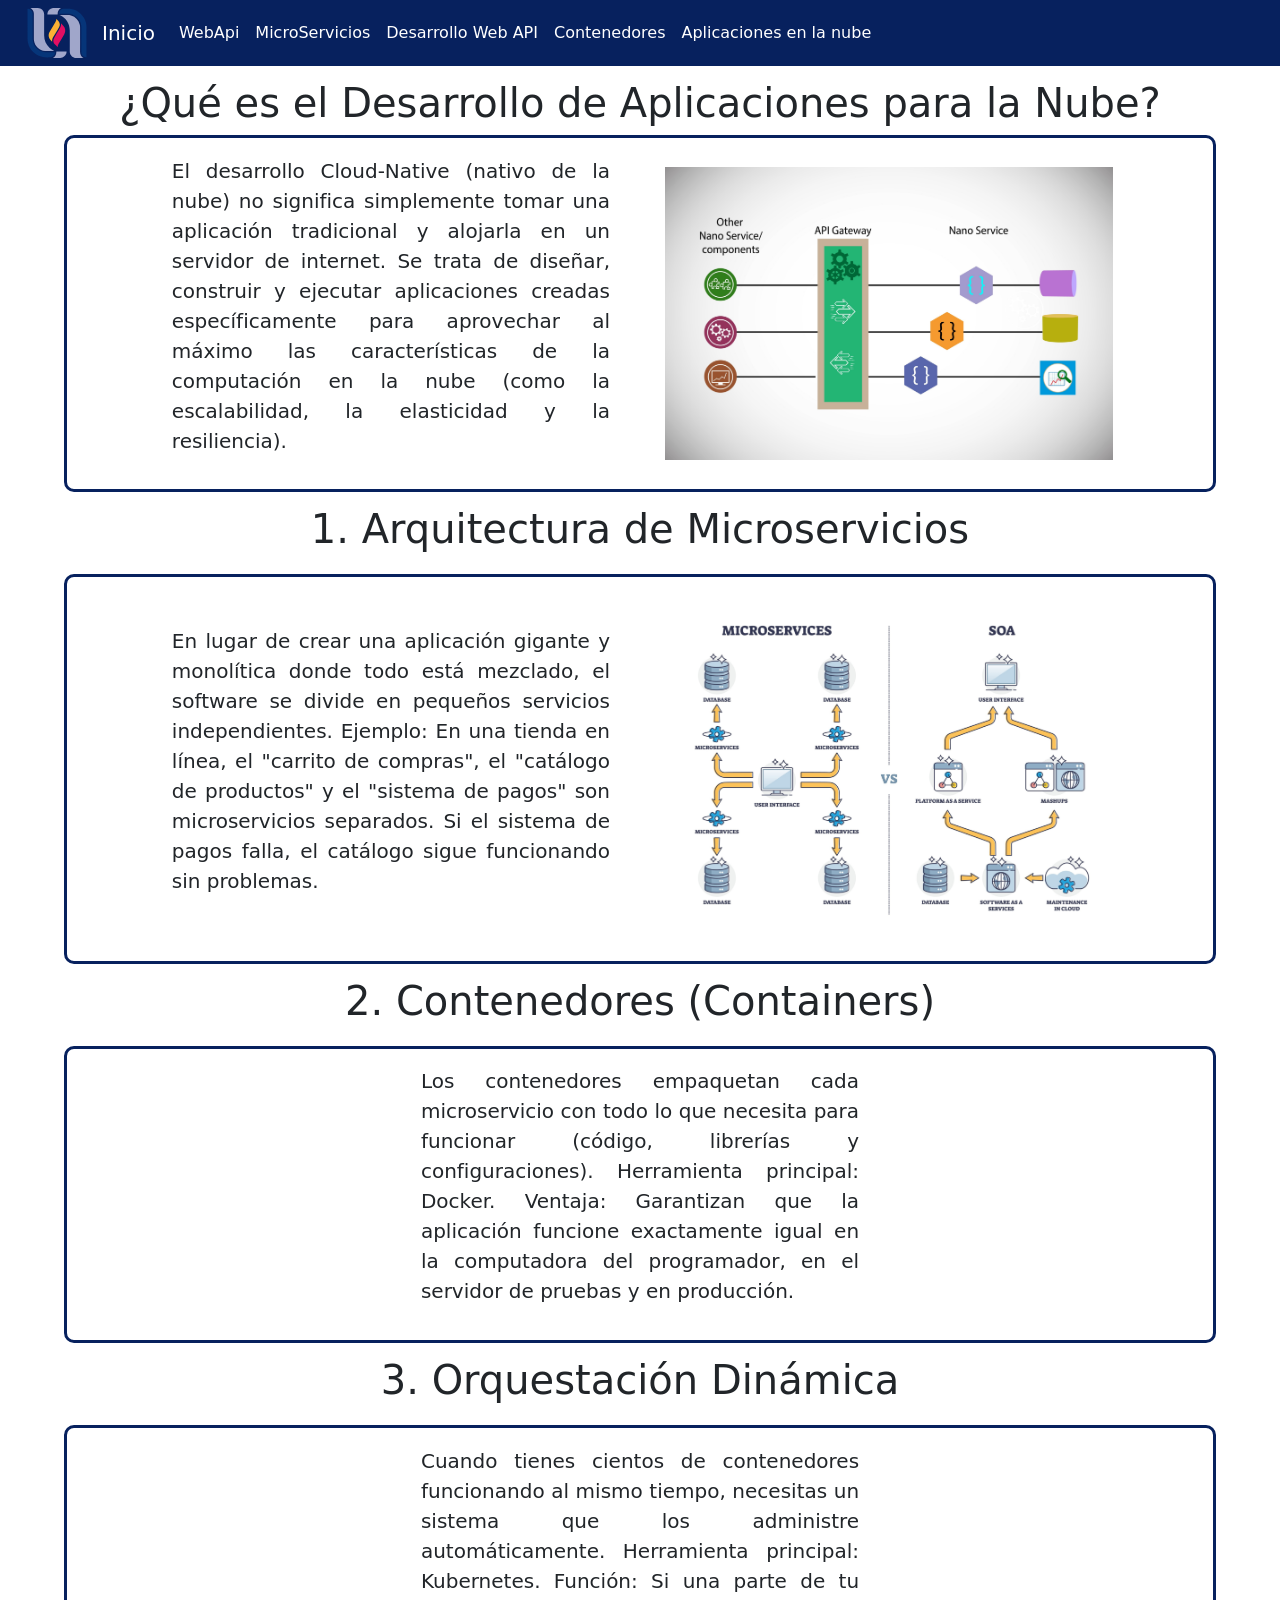
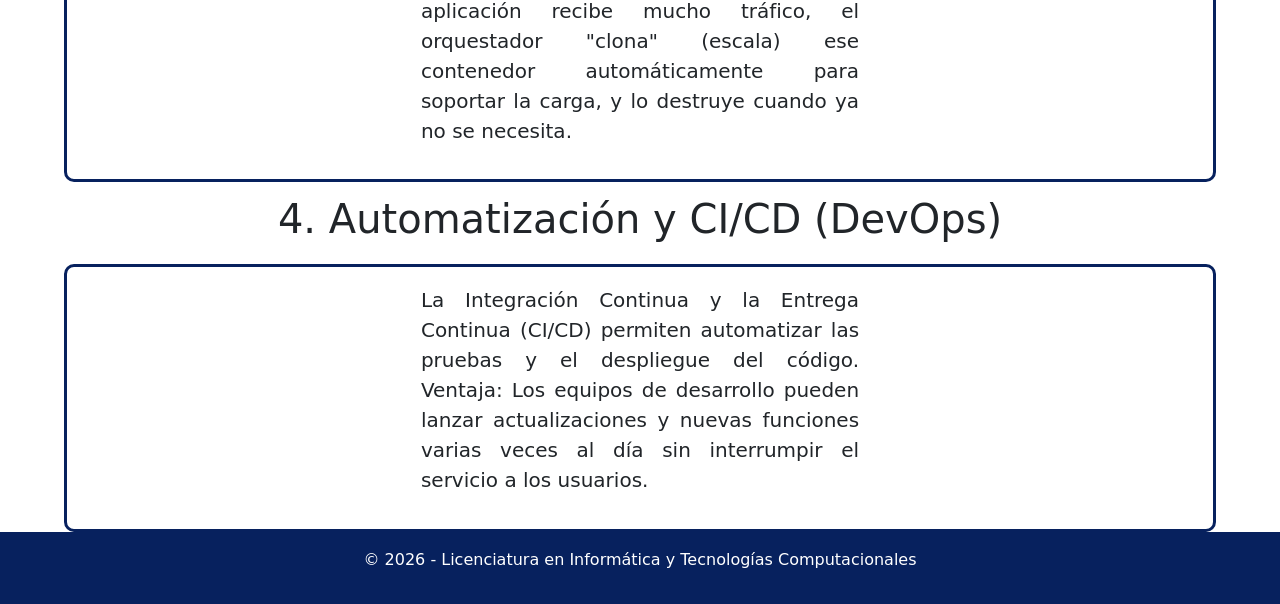
<file: AppNube.html>
<!DOCTYPE html>
<html lang="es">

<head>
    <meta charset="UTF-8">
    <title>Desarrollo de Web APIs</title>
    <link href="https://cdn.jsdelivr.net/npm/bootstrap@5.0.2/dist/css/bootstrap.min.css" rel="stylesheet"
        integrity="sha384-EVSTQN3/azprG1Anm3QDgpJLIm9Nao0Yz1ztcQTwFspd3yD65VohhpuuCOmLASjC" crossorigin="anonymous">
    <link rel="stylesheet" href="styles/style.css">
    <link rel="icon" type="image/x-icon" href="images/UAA-LOGO.svg">
</head>

<body>
    <nav class="navbar navbar-expand-lg" style="background-color: #07215e;">
        <div class="container-fluid">
            <a><img src="images/UAA-LOGO.svg" alt="UAA-LOGO" width="90" height="50"></a>
            <a class="navbar-brand" href="index.html">Inicio</a>
            <button class="navbar-toggler" type="button" data-bs-toggle="collapse" data-bs-target="#navbarNav"
                aria-controls="navbarNav" aria-expanded="false" aria-label="Toggle navigation">
                <span class="navbar-toggler-icon"></span>
            </button>
            <div class="collapse navbar-collapse" id="navbarNav">
                <ul class="navbar-nav">
                    <li class="nav-item">
                        <a class="nav-link" href="WebApi.html" id="nav-bar">WebApi</a>
                    </li>
                    <li class="nav-item">
                        <a class="nav-link" href="MicroServicios.html" id="nav-bar">MicroServicios</a>
                    </li>
                    <li class="nav-item">
                        <a class="nav-link active" href="DesarrolloWebApi.html" id="nav-bar">Desarrollo Web
                            API</a>
                    </li>
                    <li class="nav-item">
                        <a class="nav-link active" href="Contenedores.html" id="nav-bar">Contenedores</a>
                    </li>
                    <li class="nav-item">
                        <a class="nav-link active" href="AppNube.html" id="nav-bar">Aplicaciones en la nube</a>
                    </li>
                </ul>
            </div>
        </div>
    </nav>

    <h1 id="titulo-intro">¿Qué es el Desarrollo de Aplicaciones para la Nube?</h1>
    <div class="contenedor-intro">
        <p id="intro">
            El desarrollo Cloud-Native (nativo de la nube) no significa simplemente tomar una aplicación tradicional y
            alojarla en un servidor de internet. Se trata de diseñar, construir y ejecutar aplicaciones creadas
            específicamente para aprovechar al máximo las características de la computación en la nube (como la
            escalabilidad, la elasticidad y la resiliencia).
        </p>
        <img src="images/Diagrama5.jpg" class="img-fluid" id="Dg1" alt="Esquema Microservicios">
    </div>

    <h1 id="titulo-info">1. Arquitectura de Microservicios</h1>
    <div class="contenedor-intro">
        <p id="intro">
            En lugar de crear una aplicación gigante y monolítica donde todo está mezclado, el software se divide en
            pequeños servicios independientes.

            Ejemplo: En una tienda en línea, el "carrito de compras", el "catálogo de productos" y el "sistema de pagos"
            son microservicios separados. Si el sistema de pagos falla, el catálogo sigue funcionando sin problemas.
        </p>
        <img src="images/Diagrama6.jpg" class="img-fluid" id="Dg1" alt="Esquema Microservicios">
    </div>

    <h1 id="titulo-info">2. Contenedores (Containers)</h1>
    <div class="contenedor-info">
        <p id="intro">
            Los contenedores empaquetan cada microservicio con todo lo que necesita para funcionar (código, librerías y
            configuraciones).

            Herramienta principal: Docker.

            Ventaja: Garantizan que la aplicación funcione exactamente igual en la computadora del programador, en el
            servidor de pruebas y en producción.
        </p>
    </div>

    <h1 id="titulo-info">3. Orquestación Dinámica</h1>
    <div class="contenedor-info">
        <p id="intro">
            Cuando tienes cientos de contenedores funcionando al mismo tiempo, necesitas un sistema que los administre
            automáticamente.

            Herramienta principal: Kubernetes.

            Función: Si una parte de tu aplicación recibe mucho tráfico, el orquestador "clona" (escala) ese contenedor
            automáticamente para soportar la carga, y lo destruye cuando ya no se necesita.
        </p>
    </div>

    <h1 id="titulo-info">4. Automatización y CI/CD (DevOps)</h1>
    <div class="contenedor-info">
        <p id="intro">
            La Integración Continua y la Entrega Continua (CI/CD) permiten automatizar las pruebas y el despliegue del
            código.

            Ventaja: Los equipos de desarrollo pueden lanzar actualizaciones y nuevas funciones varias veces al día sin
            interrumpir el servicio a los usuarios.
        </p>
    </div>

    <footer class="text-center p-3" style="background-color: #07215e; color: white;">
        <p>© 2026 - Licenciatura en Informática y Tecnologías Computacionales</p>
    </footer>

</body>
</file>
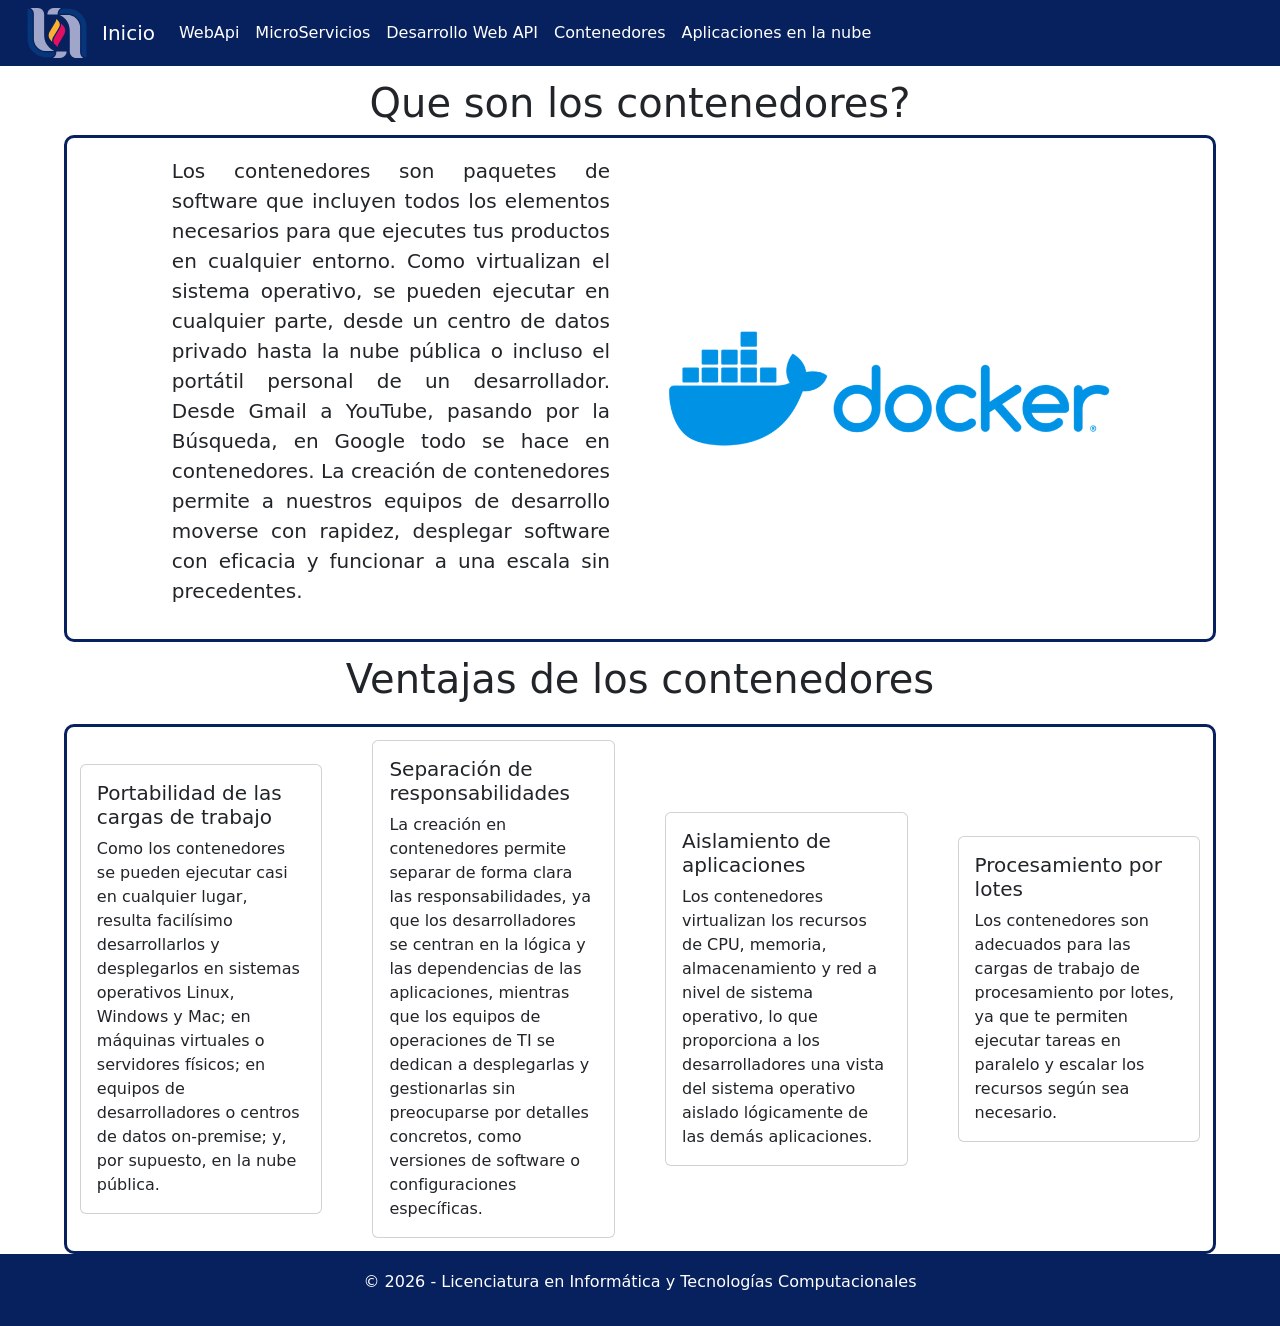
<file: Contenedores.html>
<!DOCTYPE html>
<html lang="es">

<head>
    <meta charset="UTF-8">
    <title>Desarrollo de Web APIs</title>
    <link href="https://cdn.jsdelivr.net/npm/bootstrap@5.0.2/dist/css/bootstrap.min.css" rel="stylesheet"
        integrity="sha384-EVSTQN3/azprG1Anm3QDgpJLIm9Nao0Yz1ztcQTwFspd3yD65VohhpuuCOmLASjC" crossorigin="anonymous">
    <link rel="stylesheet" href="styles/style.css">
    <link rel="icon" type="image/x-icon" href="images/UAA-LOGO.svg">
</head>

<body>
    <nav class="navbar navbar-expand-lg" style="background-color: #07215e;">
        <div class="container-fluid">
            <a><img src="images/UAA-LOGO.svg" alt="UAA-LOGO" width="90" height="50"></a>
            <a class="navbar-brand" href="index.html">Inicio</a>
            <button class="navbar-toggler" type="button" data-bs-toggle="collapse" data-bs-target="#navbarNav"
                aria-controls="navbarNav" aria-expanded="false" aria-label="Toggle navigation">
                <span class="navbar-toggler-icon"></span>
            </button>
            <div class="collapse navbar-collapse" id="navbarNav">
                <ul class="navbar-nav">
                    <li class="nav-item">
                        <a class="nav-link" href="WebApi.html" id="nav-bar">WebApi</a>
                    </li>
                    <li class="nav-item">
                        <a class="nav-link" href="MicroServicios.html" id="nav-bar">MicroServicios</a>
                    </li>
                    <li class="nav-item">
                        <a class="nav-link active" href="DesarrolloWebApi.html" id="nav-bar">Desarrollo Web
                            API</a>
                    </li>
                    <li class="nav-item">
                        <a class="nav-link active" href="Contenedores.html" id="nav-bar">Contenedores</a>
                    </li>
                    <li class="nav-item">
                        <a class="nav-link active" href="AppNube.html" id="nav-bar">Aplicaciones en la nube</a>
                    </li>
                </ul>
            </div>
        </div>
    </nav>

    <h1 id="titulo-intro">Que son los contenedores?</h1>
    <div class="contenedor-intro">
        <p id="intro">
            Los contenedores son paquetes de software que incluyen todos los elementos necesarios para que ejecutes tus
            productos en cualquier entorno. Como virtualizan el sistema operativo, se pueden ejecutar en cualquier
            parte, desde un centro de datos privado hasta la nube pública o incluso el portátil personal de un
            desarrollador. Desde Gmail a YouTube, pasando por la Búsqueda, en Google todo se hace en contenedores. La
            creación de contenedores permite a nuestros equipos de desarrollo moverse con rapidez, desplegar software
            con eficacia y funcionar a una escala sin precedentes.
        </p>
        <img src="images/Diagrama4.png" class="img-fluid" id="Dg1" alt="Esquema Microservicios">
    </div>

    <h1 id="titulo-info">Ventajas de los contenedores</h1>
    <div class="contenedor-intro">
        <div class="card" style="width: 18rem;">
            <div class="card-body">
                <h5 class="card-title">Portabilidad de las cargas de trabajo</h5>
                <p class="card-text">Como los contenedores se pueden ejecutar casi en cualquier lugar, resulta
                    facilísimo desarrollarlos y desplegarlos en sistemas operativos Linux, Windows y Mac; en máquinas
                    virtuales o servidores físicos; en equipos de desarrolladores o centros de datos on‑premise; y, por
                    supuesto, en la nube pública.</p>
            </div>
        </div>

        <div class="card" style="width: 18rem;">
            <div class="card-body">
                <h5 class="card-title">Separación de responsabilidades</h5>
                <p class="card-text">La creación en contenedores permite separar de forma clara las responsabilidades,
                    ya que los desarrolladores se centran en la lógica y las dependencias de las aplicaciones, mientras
                    que los equipos de operaciones de TI se dedican a desplegarlas y gestionarlas sin preocuparse por
                    detalles concretos, como versiones de software o configuraciones específicas.</p>
            </div>
        </div>

        <div class="card" style="width: 18rem;">
            <div class="card-body">
                <h5 class="card-title">Aislamiento de aplicaciones</h5>
                <p class="card-text">Los contenedores virtualizan los recursos de CPU, memoria, almacenamiento y red a
                    nivel de sistema operativo, lo que proporciona a los desarrolladores una vista del sistema operativo
                    aislado lógicamente de las demás aplicaciones.</p>
            </div>
        </div>

        <div class="card" style="width: 18rem;">
            <div class="card-body">
                <h5 class="card-title">Procesamiento por lotes</h5>
                <p class="card-text">Los contenedores son adecuados para las cargas de trabajo de procesamiento por
                    lotes, ya que te permiten ejecutar tareas en paralelo y escalar los recursos según sea necesario.
                </p>
            </div>
        </div>
    </div>

    <footer class="text-center p-3" style="background-color: #07215e; color: white;">
        <p>© 2026 - Licenciatura en Informática y Tecnologías Computacionales</p>
    </footer>

</body>
</file>
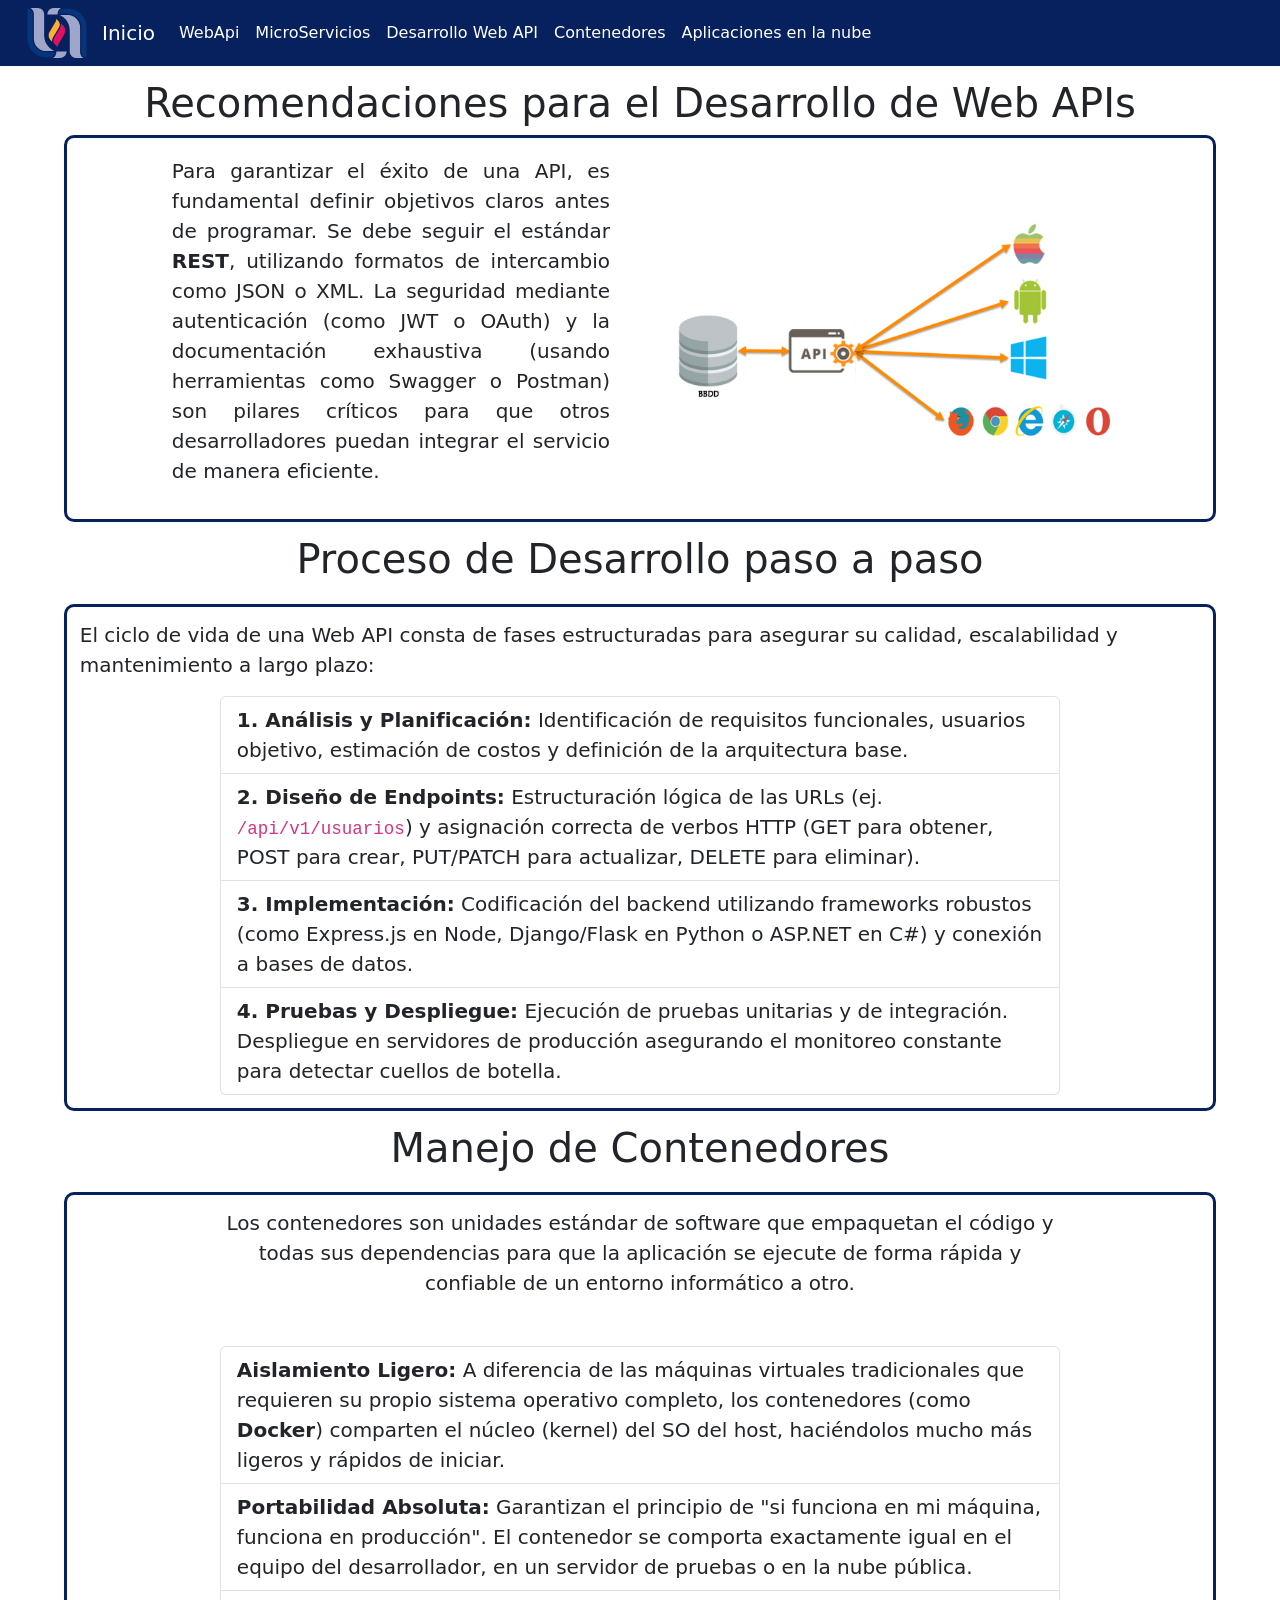
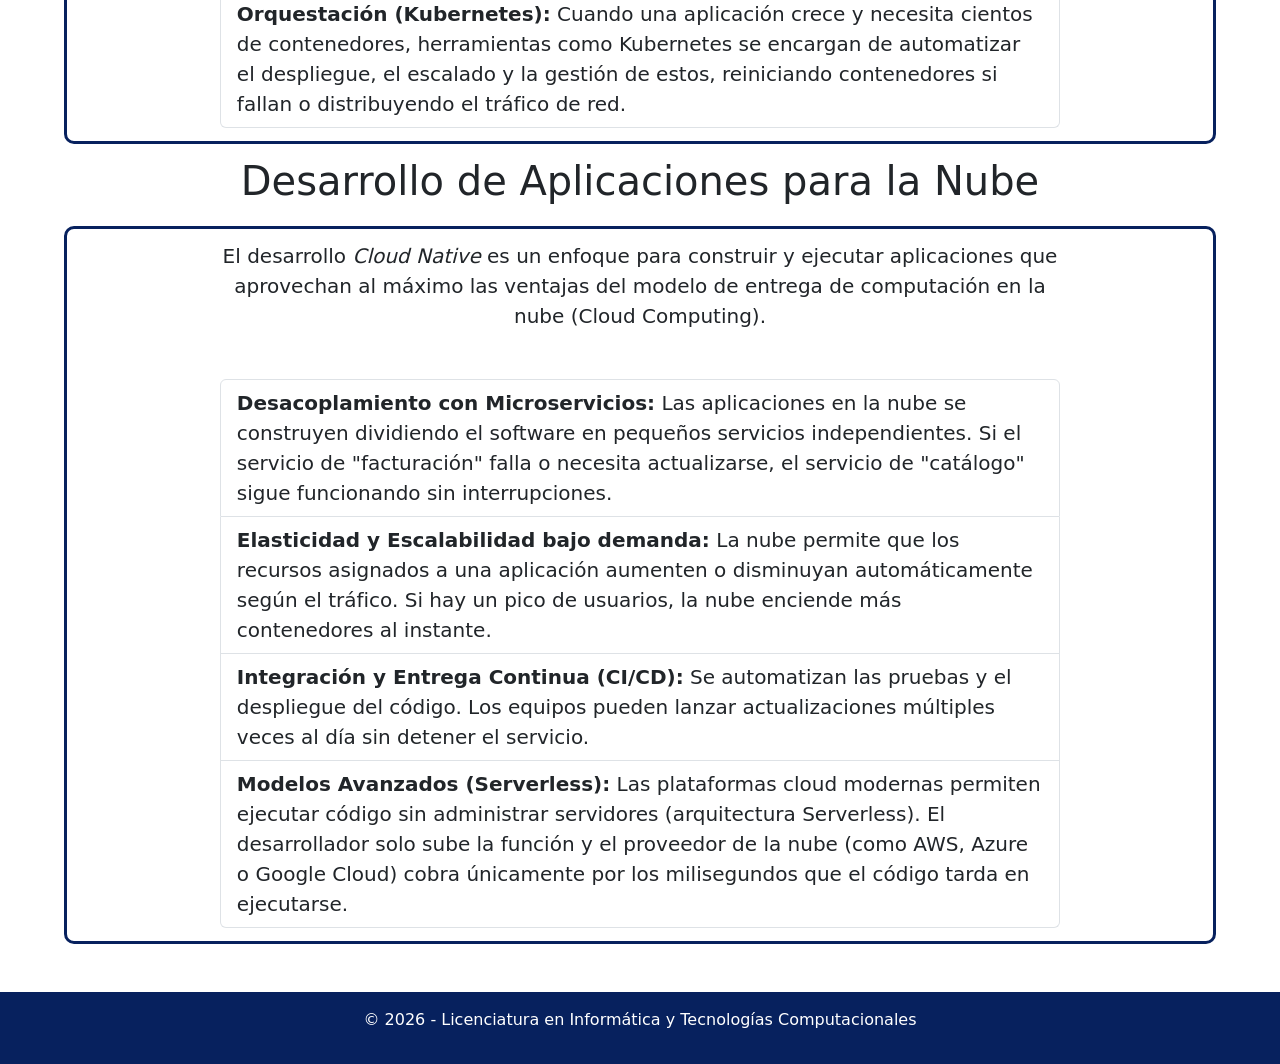
<file: DesarrolloWebApi.html>
<!DOCTYPE html>
<html lang="es">

<head>
    <meta charset="UTF-8">
    <title>Desarrollo de Web APIs</title>
    <link href="https://cdn.jsdelivr.net/npm/bootstrap@5.0.2/dist/css/bootstrap.min.css" rel="stylesheet"
        integrity="sha384-EVSTQN3/azprG1Anm3QDgpJLIm9Nao0Yz1ztcQTwFspd3yD65VohhpuuCOmLASjC" crossorigin="anonymous">
    <link rel="stylesheet" href="styles/style.css">
    <link rel="icon" type="image/x-icon" href="images/UAA-LOGO.svg">
</head>

<body>
    <nav class="navbar navbar-expand-lg" style="background-color: #07215e;">
        <div class="container-fluid">
            <a><img src="images/UAA-LOGO.svg" alt="UAA-LOGO" width="90" height="50"></a>
            <a class="navbar-brand" href="index.html">Inicio</a>
            <button class="navbar-toggler" type="button" data-bs-toggle="collapse" data-bs-target="#navbarNav"
                aria-controls="navbarNav" aria-expanded="false" aria-label="Toggle navigation">
                <span class="navbar-toggler-icon"></span>
            </button>
            <div class="collapse navbar-collapse" id="navbarNav">
                <ul class="navbar-nav">
                    <li class="nav-item">
                        <a class="nav-link" href="WebApi.html" id="nav-bar">WebApi</a>
                    </li>
                    <li class="nav-item">
                        <a class="nav-link" href="MicroServicios.html" id="nav-bar">MicroServicios</a>
                    </li>
                    <li class="nav-item">
                        <a class="nav-link active" href="DesarrolloWebApi.html" id="nav-bar">Desarrollo Web
                            API</a>
                    </li>
                    <li class="nav-item">
                        <a class="nav-link active" href="Contenedores.html" id="nav-bar">Contenedores</a>
                    </li>
                    <li class="nav-item">
                        <a class="nav-link active" href="AppNube.html" id="nav-bar">Aplicaciones en la nube</a>
                    </li>
                </ul>
            </div>
        </div>
    </nav>

    <h1 id="titulo-intro">Recomendaciones para el Desarrollo de Web APIs</h1>
    <div class="contenedor-intro">
        <p id="intro">
            Para garantizar el éxito de una API, es fundamental definir objetivos claros antes de programar.
            Se debe seguir el estándar <strong>REST</strong>, utilizando formatos de intercambio como JSON o XML.
            La seguridad mediante autenticación (como JWT o OAuth) y la documentación exhaustiva (usando herramientas
            como Swagger o Postman)
            son pilares críticos para que otros desarrolladores puedan integrar el servicio de manera eficiente.
        </p>
        <img src="images/Diagrama3.jpg" class="img-fluid" id="Dg1" alt="Esquema Microservicios">
    </div>

    <h1 id="titulo-info">Proceso de Desarrollo paso a paso</h1>
    <div class="contenedor-info">
        <p>El ciclo de vida de una Web API consta de fases estructuradas para asegurar su calidad, escalabilidad y
            mantenimiento a largo plazo:</p>
        <ul class="list-group w-75">
            <li class="list-group-item"><strong>1. Análisis y Planificación:</strong> Identificación de requisitos
                funcionales, usuarios objetivo, estimación de costos y definición de la arquitectura base.</li>
            <li class="list-group-item"><strong>2. Diseño de Endpoints:</strong> Estructuración lógica de las URLs (ej.
                <code>/api/v1/usuarios</code>) y asignación correcta de verbos HTTP (GET para obtener, POST para crear,
                PUT/PATCH para actualizar, DELETE para eliminar).</li>
            <li class="list-group-item"><strong>3. Implementación:</strong> Codificación del backend utilizando
                frameworks robustos (como Express.js en Node, Django/Flask en Python o ASP.NET en C#) y conexión a bases
                de datos.</li>
            <li class="list-group-item"><strong>4. Pruebas y Despliegue:</strong> Ejecución de pruebas unitarias y de
                integración. Despliegue en servidores de producción asegurando el monitoreo constante para detectar
                cuellos de botella.</li>
        </ul>
    </div>

    <h1 id="titulo-info">Manejo de Contenedores</h1>
    <div class="contenedor-info">
        <p class="w-75 text-center mb-4">
            Los contenedores son unidades estándar de software que empaquetan el código y todas sus dependencias para
            que la aplicación se ejecute de forma rápida y confiable de un entorno informático a otro.
        </p>

        <ul class="list-group w-75 mt-4">
            <li class="list-group-item"><strong>Aislamiento Ligero:</strong> A diferencia de las máquinas virtuales
                tradicionales que requieren su propio sistema operativo completo, los contenedores (como
                <strong>Docker</strong>) comparten el núcleo (kernel) del SO del host, haciéndolos mucho más ligeros y
                rápidos de iniciar.</li>
            <li class="list-group-item"><strong>Portabilidad Absoluta:</strong> Garantizan el principio de "si funciona
                en mi máquina, funciona en producción". El contenedor se comporta exactamente igual en el equipo del
                desarrollador, en un servidor de pruebas o en la nube pública.</li>
            <li class="list-group-item"><strong>Orquestación (Kubernetes):</strong> Cuando una aplicación crece y
                necesita cientos de contenedores, herramientas como Kubernetes se encargan de automatizar el despliegue,
                el escalado y la gestión de estos, reiniciando contenedores si fallan o distribuyendo el tráfico de red.
            </li>
        </ul>
    </div>

    <h1 id="titulo-info">Desarrollo de Aplicaciones para la Nube</h1>
    <div class="contenedor-info mb-5">
        <p class="w-75 text-center mb-4">
            El desarrollo <em>Cloud Native</em> es un enfoque para construir y ejecutar aplicaciones que aprovechan al
            máximo las ventajas del modelo de entrega de computación en la nube (Cloud Computing).
        </p>


        <ul class="list-group w-75 mt-4">
            <li class="list-group-item"><strong>Desacoplamiento con Microservicios:</strong> Las aplicaciones en la nube
                se construyen dividiendo el software en pequeños servicios independientes. Si el servicio de
                "facturación" falla o necesita actualizarse, el servicio de "catálogo" sigue funcionando sin
                interrupciones.</li>
            <li class="list-group-item"><strong>Elasticidad y Escalabilidad bajo demanda:</strong> La nube permite que
                los recursos asignados a una aplicación aumenten o disminuyan automáticamente según el tráfico. Si hay
                un pico de usuarios, la nube enciende más contenedores al instante.</li>
            <li class="list-group-item"><strong>Integración y Entrega Continua (CI/CD):</strong> Se automatizan las
                pruebas y el despliegue del código. Los equipos pueden lanzar actualizaciones múltiples veces al día sin
                detener el servicio.</li>
            <li class="list-group-item"><strong>Modelos Avanzados (Serverless):</strong> Las plataformas cloud modernas
                permiten ejecutar código sin administrar servidores (arquitectura Serverless). El desarrollador solo
                sube la función y el proveedor de la nube (como AWS, Azure o Google Cloud) cobra únicamente por los
                milisegundos que el código tarda en ejecutarse.</li>
        </ul>
    </div>

    <footer class="text-center p-3" style="background-color: #07215e; color: white;">
        <p>© 2026 - Licenciatura en Informática y Tecnologías Computacionales</p>
    </footer>

    <script src="https://cdn.jsdelivr.net/npm/bootstrap@5.0.2/dist/js/bootstrap.bundle.min.js"></script>
</body>

</html>
</file>
<file: styles/style.css>
.navbar-brand{
    color:white;
    font:bold;
}

#nav-bar{
    color:white;
    font:bold;
}

#titulo-intro{
    text-align: center;
    padding-top: 1%;
}

.contenedor-intro{
    display:flex;
    padding: 1%;
    justify-content: center;
    flex-direction: row;
    align-items: center;
    gap: 50px;

    max-width: 90%;
    margin: 0 auto;

    border-style: solid;
    border-color: #07215e;
    border-radius: 10px;
}

#intro{
    display: block;
    width: 40%;
    text-align: justify;
    padding: 5px;
    font-size: 20px;
}

#Dg1{
    width: 40%;
}

#titulo-info{
    text-align: center;
    padding-top: 1%;
    padding-bottom: 1%;
}

.contenedor-info{
    display:flex;
    padding: 1%;
    justify-content: center;
    flex-direction: column;
    align-items: center;
    font-size: 20px;

    max-width: 90%;
    margin: 0 auto;

    border-style: solid;
    border-color: #07215e;
    border-radius: 10px;
}

#titulo-formulario{
    text-align: center;
    padding-top: 1%;
    padding-bottom: 1%;
}

.contenedor-formulario{
    display:flex;
    padding: 1%;
    justify-content: center;
    flex-direction: column;
    align-items: center;
    font-size: 20px;

    max-width: 90%;
    margin: 0 auto;

    border-style: solid;
    border-color: #07215e;
    border-radius: 10px;
}
</file>
